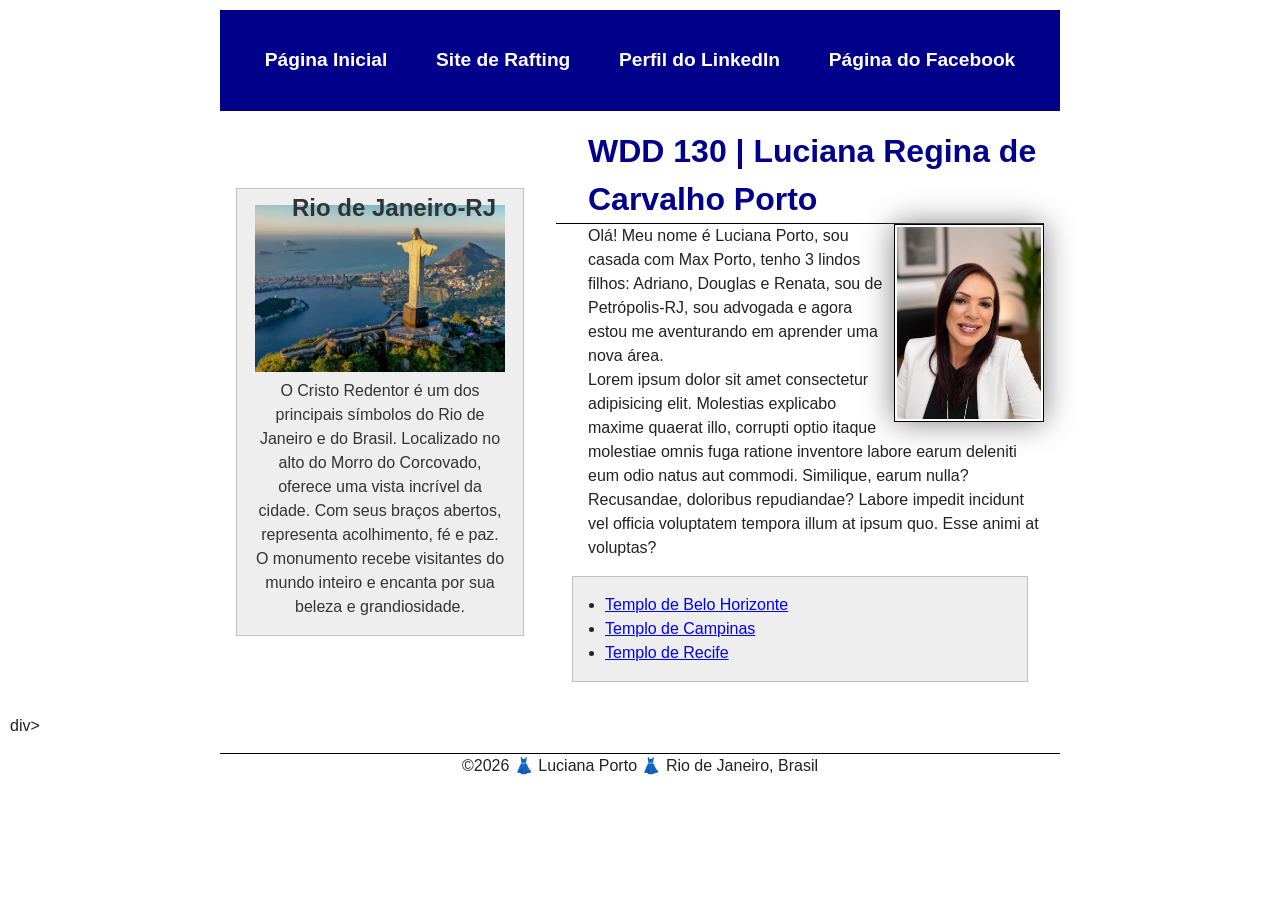
<file: index.html>
<!DOCTYPE html>
<html lang="pt-br">

<head>
    <meta charset="UTF-8">
    <meta name="viewport" content="width=device-width, initial-scale=1.0">
    <title>WDD 130 | Luciana Regina de Carvalho Porto</title>
    <meta name="description"
      content="Olá! Meu nome é Luciana Porto, estou cursando o curso de desenvolvimento de software, a finalidade desta página é melhorar minhas técnicas de desenvolvimento.">
    <meta name="author" content="Luciana Regina de Carvalho Porto">
    <link rel="stylesheet" href="estilos/estilos.css">
</head>

<body>
    <header>
        <nav>
            <a href="#">Página Inicial</a>
            <a href="wwr/">Site de Rafting</a>
            <a
              href="https://www.linkedin.com/in/luciana-regina-de-carvalho-porto-b03136411?utm_source=share_via&utm_content=profile&utm_medium=member_ios">Perfil
                do LinkedIn</a>
            <a href="https://www.facebook.com/share/1AaarNjAxA/?mibextid=wwXIfr">Página do
                Facebook</a>

        </nav>

    </header>

    <div class="grid">

        <main>


            <h1 class="identacao">WDD 130 | Luciana Regina de Carvalho Porto</h1>
            <img src="imagens/perfil.jpg" alt="Olá meu nome é Luciana Porto." width="200">
            <p class="identacao">Olá! Meu nome é Luciana Porto, sou casada com Max Porto, tenho 3
                lindos
                filhos:
                Adriano,
                Douglas e Renata, sou de Petrópolis-RJ, sou advogada e agora estou me aventurando em
                aprender uma nova área.</p>
            <p class="identacao">Lorem ipsum dolor sit amet consectetur adipisicing elit. Molestias
                explicabo maxime quaerat illo, corrupti optio itaque molestiae omnis fuga ratione
                inventore labore earum deleniti eum odio natus aut commodi. Similique, earum nulla?
                Recusandae, doloribus repudiandae? Labore impedit incidunt vel officia voluptatem
                tempora illum at ipsum quo. Esse animi at voluptas?</p>

            <ul class="caixa identacao">
                <li><a
                      href="https://www.churchofjesuschrist.org/imgs/rzvpxr74tpgakrpk4yxsnqfdjlxkghoy9fo8jytd/full/1280%2C/0/default">Templo
                        de Belo Horizonte</a>
                </li>
                <li><a
                      href="https://www.churchofjesuschrist.org/imgs/c9a81a6f86750d7d9ade3499d3df52e2f7f726a7/full/1280%2C/0/default">Templo
                        de Campinas</a>
                </li>
                <li><a
                      href="https://www.churchofjesuschrist.org/imgs/74d57cefebf31773df61b0b882067ee236de5279/full/1280%2C/0/default">Templo
                        de Recife</a>
                </li>
            </ul>
        </main>

        <aside class="caixa">
            <h2>Rio de Janeiro-RJ</h2>
            <img src="imagens/cristo-redentor.webp"
              alt="Imagem do Cristo Redentor no Rio de Janeiro">
            <p>O Cristo Redentor é um dos principais símbolos do Rio de Janeiro e do Brasil.
                Localizado no alto do
                Morro do Corcovado, oferece uma vista incrível da cidade. Com seus braços
                abertos,
                representa
                acolhimento, fé e paz. O monumento recebe visitantes do mundo inteiro e encanta
                por
                sua beleza e
                grandiosidade.</p>
        </aside>

    </div>div>

    <footer>
        <p>©️2026 👗 Luciana Porto 👗 Rio de Janeiro, Brasil</p>

    </footer>

</body>

</html>
</file>
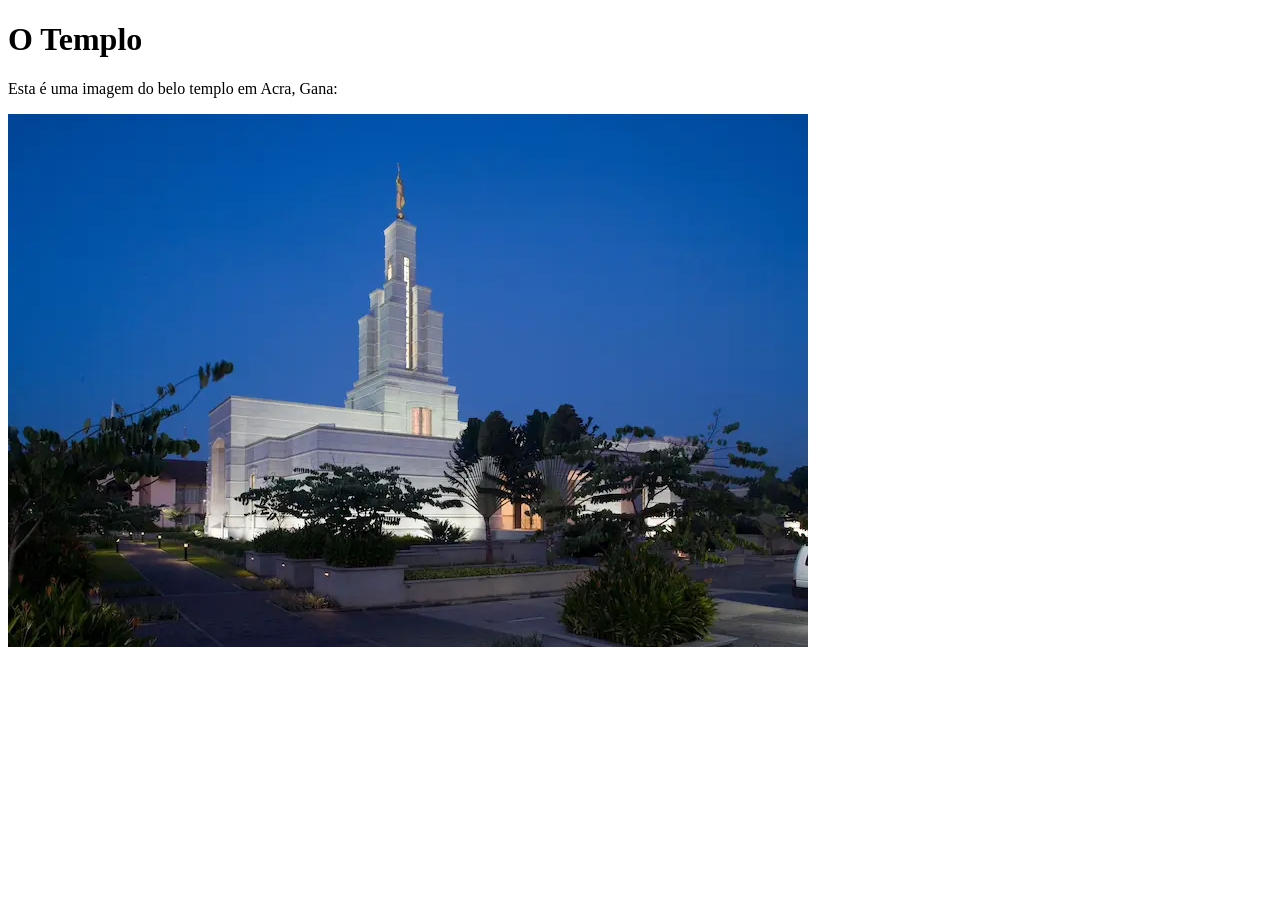
<file: semana01/imagens.html>
<!DOCTYPE html>
<html lang="pt-br">

<head>
    <meta charset="UTF-8">
    <meta name="viewport" content="width=device-width, initial-scale=1.0">
    <title>Imagem do Templo</title>
</head>

<body>
    <h1>O Templo</h1>
    <p>Esta é uma imagem do belo templo em Acra, Gana:</p>
    <img src="imagens/templo-pequeno.webp" alt="O Templo de Acra, Gana">

</body>

</html>
</file>
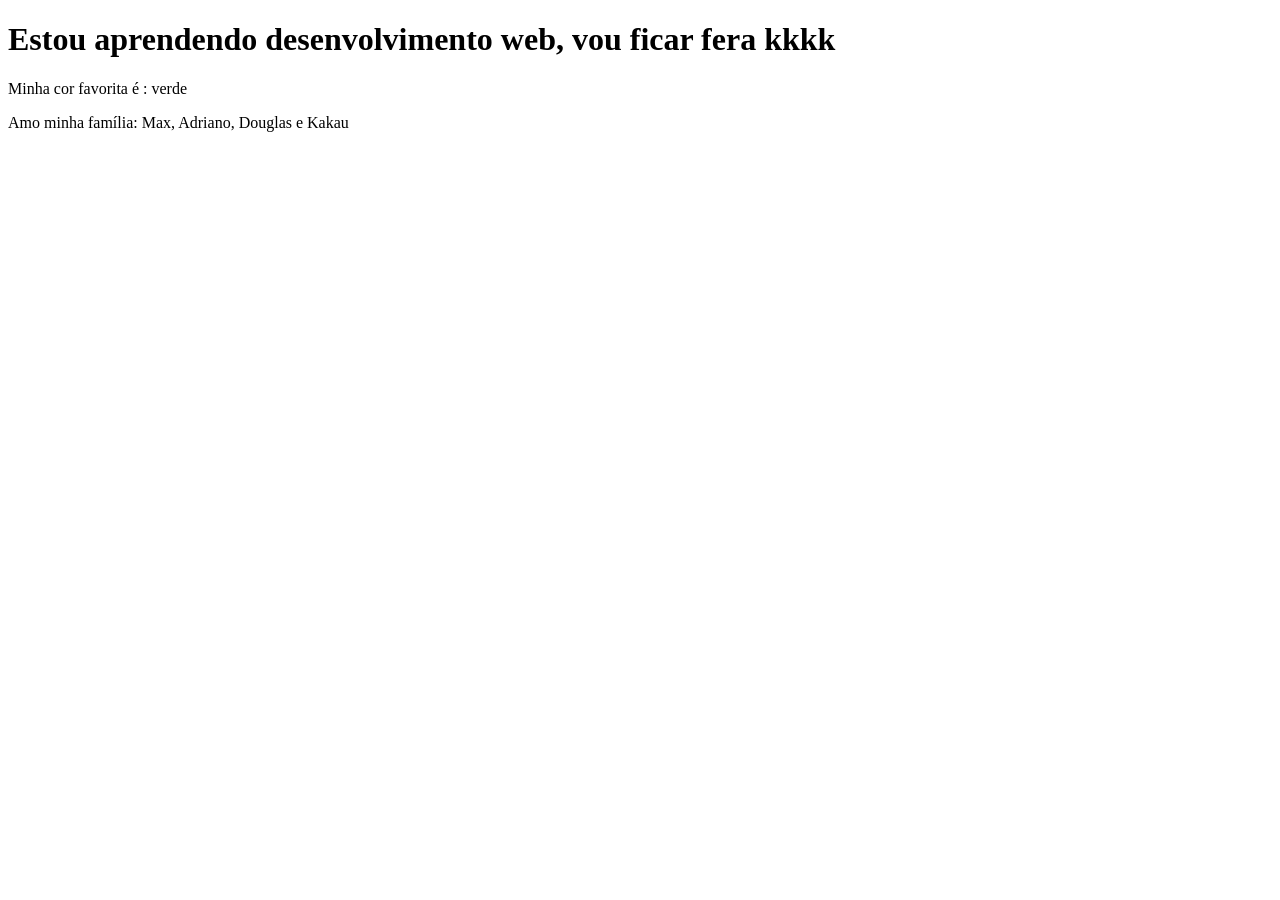
<file: semana01/primeira-pagina.html>
<!DOCTYPE html>
<html lang="pt-br">

<head>
    <meta charset="UTF-8">
    <meta name="viewport" content="width=device-width, initial-scale=1.0">
    <title>Minha Primeira Página</title>
</head>

<body>
    <h1>Estou aprendendo desenvolvimento web, vou ficar fera kkkk</h1>
    <p>Minha cor favorita é : verde</p>
    <p>Amo minha família: Max, Adriano, Douglas e Kakau</p>
</body>

</html>
</file>
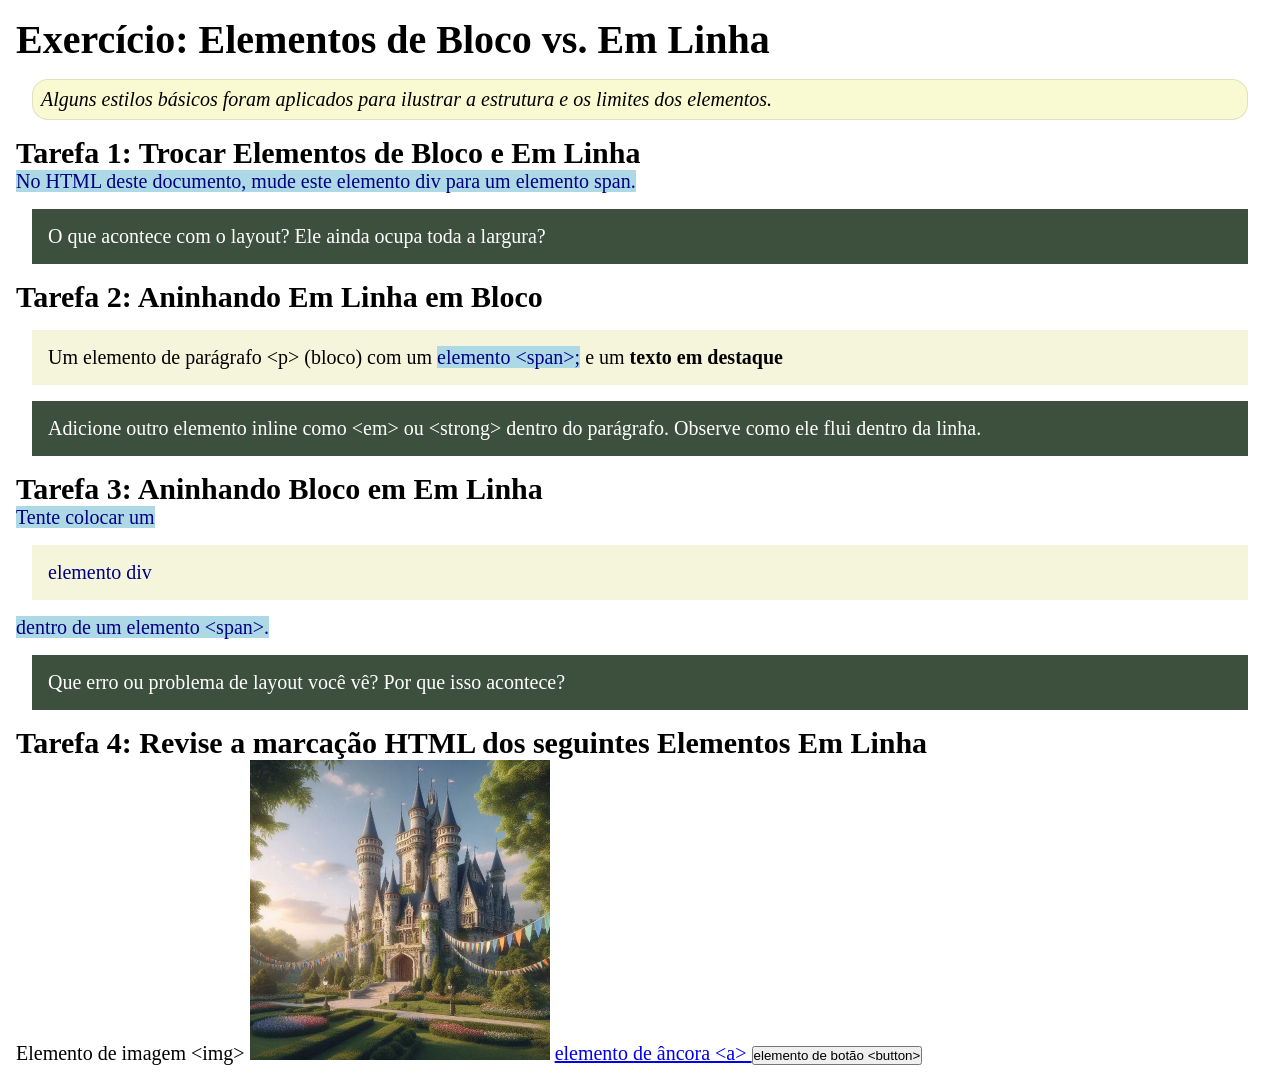
<file: semana02/bloco-vs-inline.html>
<!DOCTYPE html>
<html lang="pt-br">

<head>
    <meta charset="UTF-8">
    <meta name="viewport" content="width=device-width, initial-scale=1.0">
    <title>Exercício: Elementos de Bloco vs. Inline</title>
    <link rel="stylesheet" href="estilos/bloco-vs-inline.css">
</head>

<body>
    <main>
        <h1>Exercício: Elementos de Bloco vs. Em Linha</h1>
        <p class="note">Alguns estilos básicos foram aplicados para ilustrar a estrutura e os
            limites dos elementos.</p>

        <h2>Tarefa 1: Trocar Elementos de Bloco e Em Linha</h2>
        <span>No HTML deste documento, mude este elemento div para um elemento span.</span>

        <p class="question">O que acontece com o layout? Ele ainda ocupa toda a largura?</p>

        <h2>Tarefa 2: Aninhando Em Linha em Bloco</h2>
        <p>Um elemento de parágrafo &lt;p&gt; (bloco) com um <span>elemento &lt;span&gt;;</span> e
            um <strong>texto em destaque</strong></p>
        <p class="question">Adicione outro elemento inline como &lt;em&gt; ou &lt;strong&gt; dentro
            do parágrafo.
            Observe como ele flui dentro da linha.</p>

        <h2>Tarefa 3: Aninhando Bloco em Em Linha</h2>
        <span>Tente colocar um <div>elemento div</div> dentro de um elemento &lt;span&gt;.</span>
        <p class="question">Que erro ou problema de layout você vê? Por que isso acontece?</p>


        <h2>Tarefa 4: Revise a marcação HTML dos seguintes Elementos Em Linha</h2>
        Elemento de imagem &lt;img&gt;
        <img src="imagens/castelo.webp" alt="imagem (imagens estão em linha)" width="300"
          height="300">
        <a href="https://churchofjesuschrist.org">elemento de âncora &lt;a&gt; </a>
        <button type="button">elemento de botão &lt;button&gt;</button>
    </main>
</body>

</html>
</file>
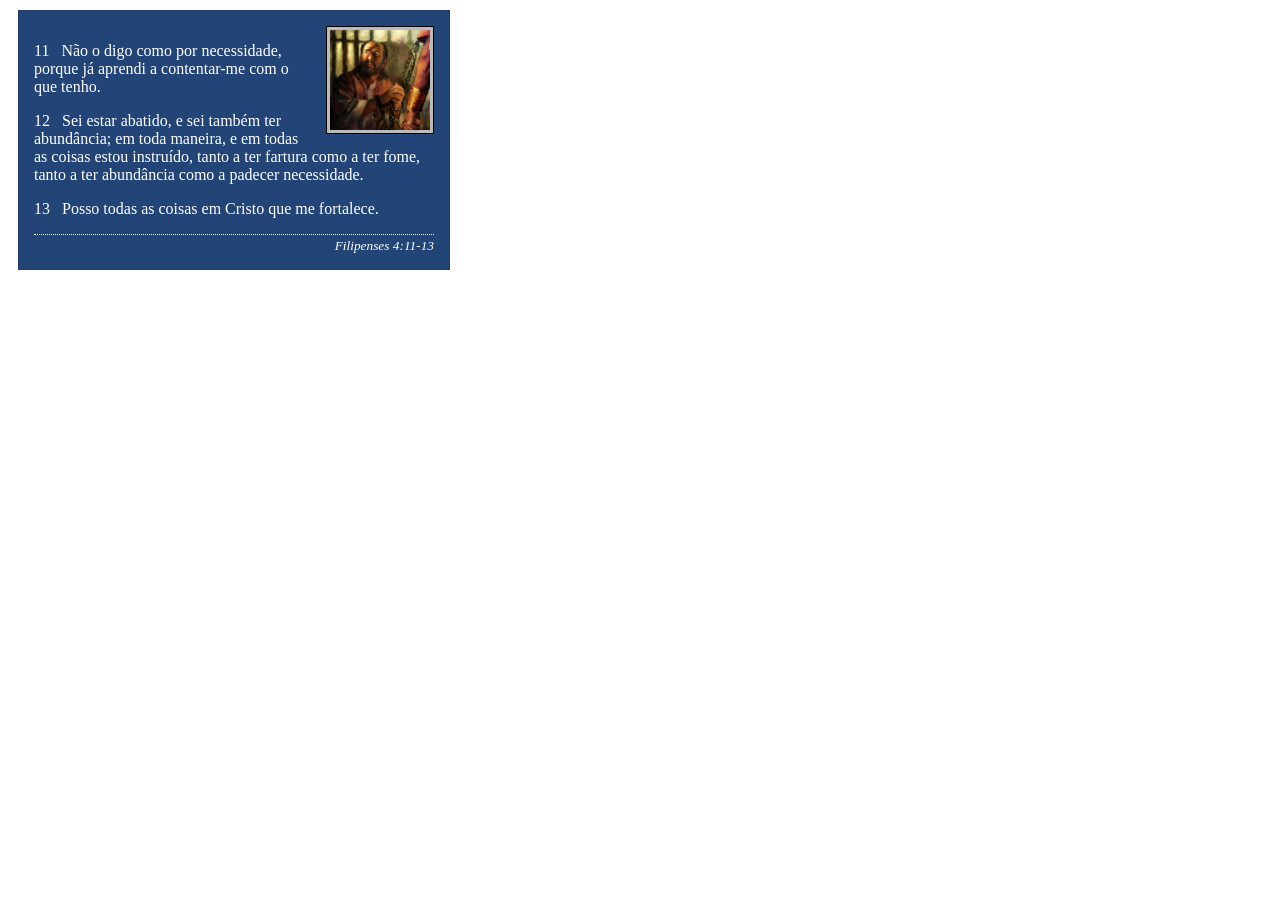
<file: semana02/box-model-solucao.html>
<!DOCTYPE html>
<html lang="pt-br">

<head>
    <meta charset="UTF-8">
    <meta name="viewport" content="width=device-width, initial-scale=1.0">
    <title>Atividade de Box Model</title>
    <link rel="stylesheet" href="estilos/box-model-solucao.css">
</head>

<body>
    <main>
        <div class="callout">
            <img src="imagens/apostolo-paulo-preso.webp" alt="Apóstolo Paulo - Preso em Roma" width="200" height="200">
            <blockquote>
                <p>11 &nbsp; Não o digo como por necessidade, porque já aprendi a contentar-me com o que tenho.</p>
                <p>12 &nbsp; Sei estar abatido, e sei também ter abundância; em toda maneira, e em todas as coisas estou
                    instruído, tanto a ter fartura como a ter fome, tanto a ter abundância como a padecer necessidade.
                </p>
                <p>13 &nbsp; Posso todas as coisas em Cristo que me fortalece.</p>
            </blockquote>
            <cite>Filipenses 4:11-13</cite>
        </div>
    </main>
</body>

</html>
</file>
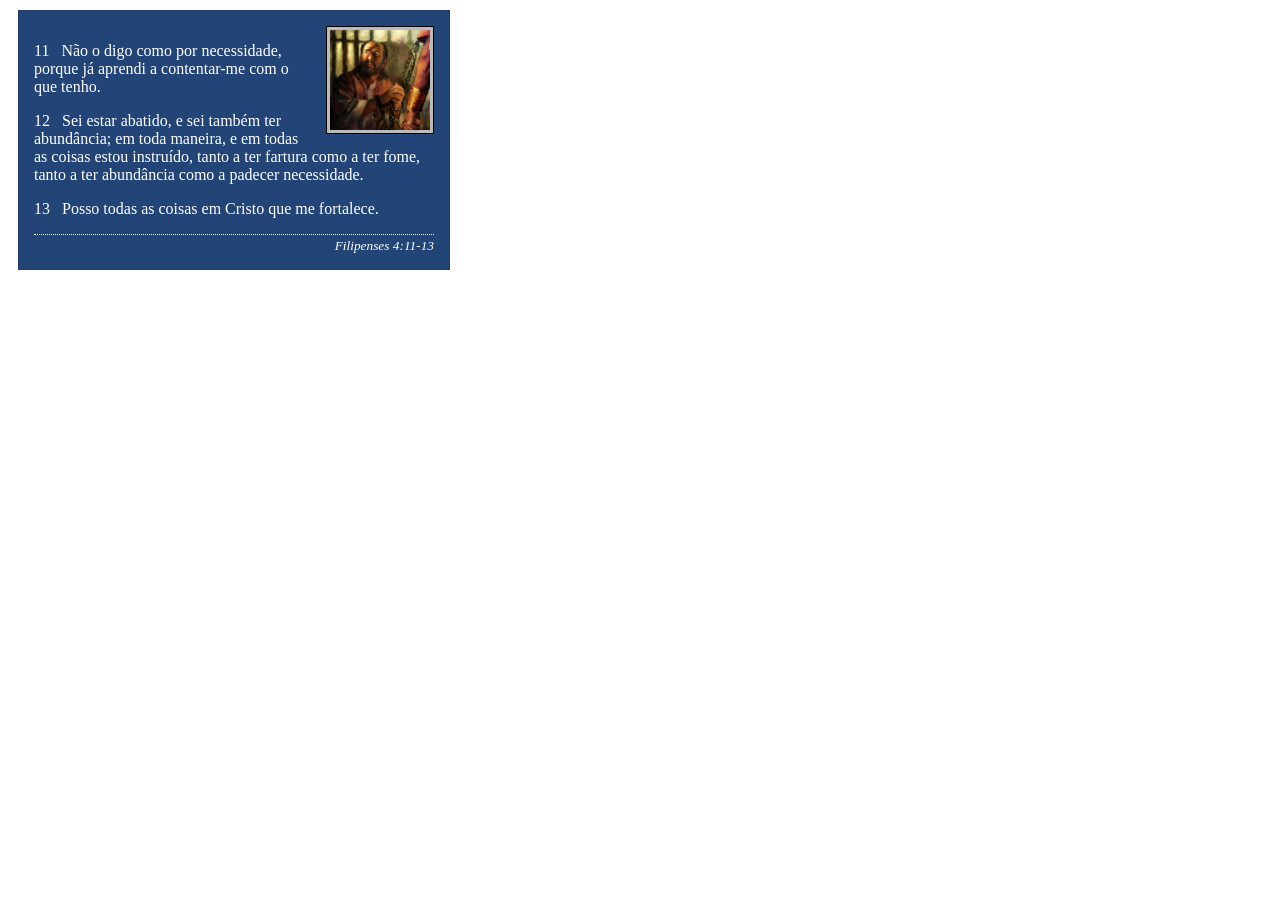
<file: semana02/box-model.html>
<!DOCTYPE html>
<html lang="pt-br">

<head>
    <meta charset="UTF-8">
    <meta name="viewport" content="width=device-width, initial-scale=1.0">
    <link rel="stylesheet" href="estilos/box-model-solucao.css">
    <title>Atividade de Box Model</title>
</head>

<body>
    <main>
        <div class="callout">
            <img src="imagens/apostolo-paulo-preso.webp" alt="Apóstolo Paulo - Preso em Roma"
              width="200" height="200">
            <blockquote>
                <p>11 &nbsp; Não o digo como por necessidade, porque já aprendi a contentar-me com o
                    que tenho.</p>
                <p>12 &nbsp; Sei estar abatido, e sei também ter abundância; em toda maneira, e em
                    todas as coisas estou instruído, tanto a ter fartura como a ter fome, tanto a
                    ter abundância como a padecer necessidade.</p>
                <p>13 &nbsp; Posso todas as coisas em Cristo que me fortalece.</p>
            </blockquote>
            <cite>Filipenses 4:11-13</cite>
        </div>
    </main>
</body>

</html>
</file>
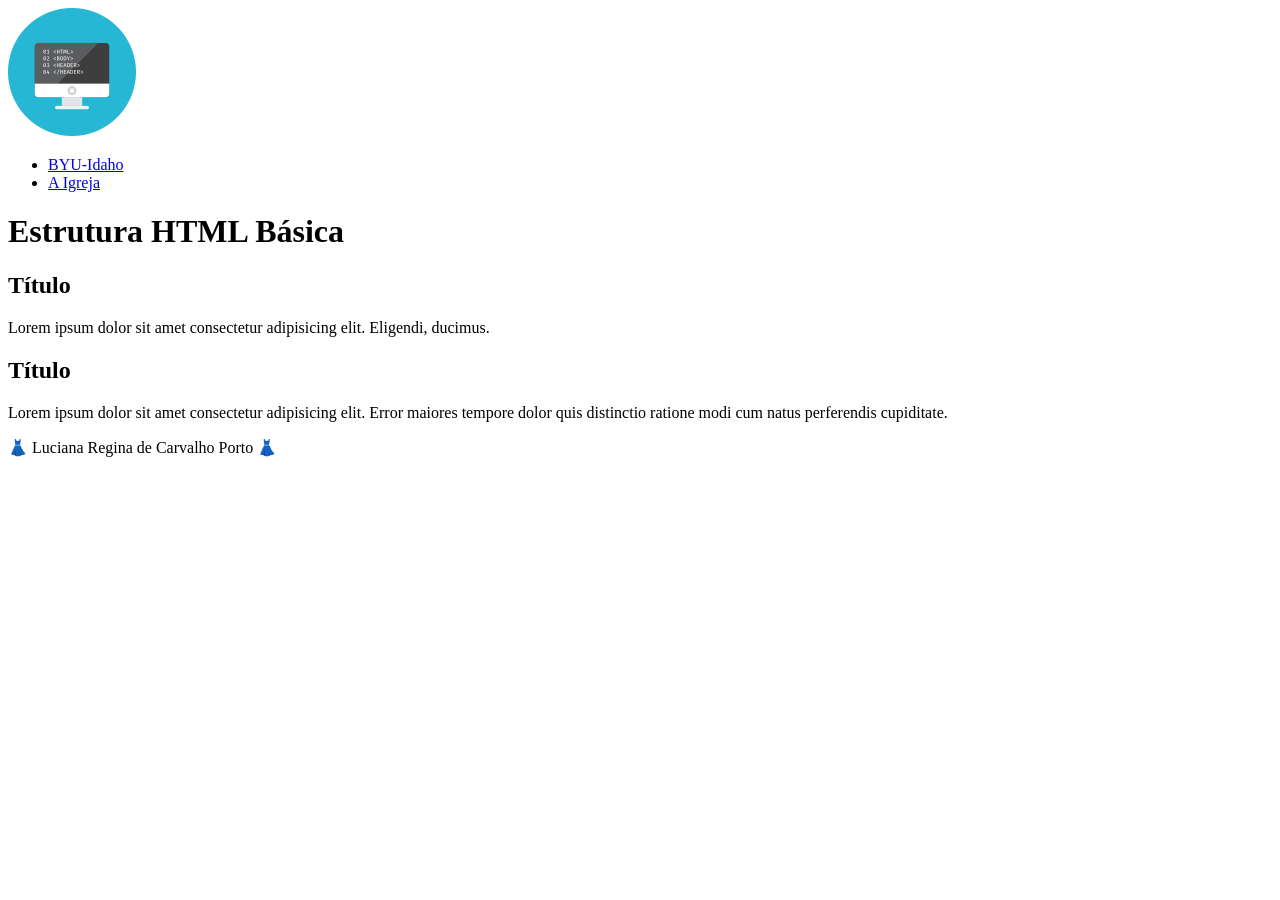
<file: semana02/layout-basico.html>
<!DOCTYPE html>
<html lang="pt-br">

<head>
    <meta charset="UTF-8">
    <meta name="viewport" content="width=device-width, initial-scale=1.0">
    <title>Estrutura HTML Básico</title>
    <meta name="description"
      content="Um exemplo básico de estrutura HTML usando elementos HTML semânticos">
    <meta name="author" content="Luciana Regina de Carvalho Porto">
</head>

<body>
    <header>
        <img src="imagens/logo-basico.png" alt="Logotipo de Layout HTML" width="128" height="128">

    </header>
    <nav>
        <ul>
            <li><a href="https://byui.edu">BYU-Idaho</a></li>
            <li><a href="https://churchofjesuschrist.org">A Igreja</a></li>
        </ul>
    </nav>
    <main>
        <h1>Estrutura HTML Básica</h1>
        <section>
            <h2>Título</h2>
            <p>Lorem ipsum dolor sit amet consectetur adipisicing elit. Eligendi, ducimus.</p>
        </section>
        <section>
            <h2>Título</h2>
            <p>Lorem ipsum dolor sit amet consectetur adipisicing elit. Error maiores tempore dolor
                quis distinctio ratione modi cum natus perferendis cupiditate.</p>
        </section>
    </main>
    <aside>
        <im
          src"https://content.churchofjesuschrist.org/templesldsorg/bc/Temples/photo-galleries/aba-nigeria/1280x800/aba-nigeria-temple-lds-1636397-wallpaper.jpg
          alt="Templo de Aba Nigéria" widht="200"></im>
    </aside>
    <footer>
        <p>👗 Luciana Regina de Carvalho Porto 👗</p>
    </footer>

</body>

</html>
</file>
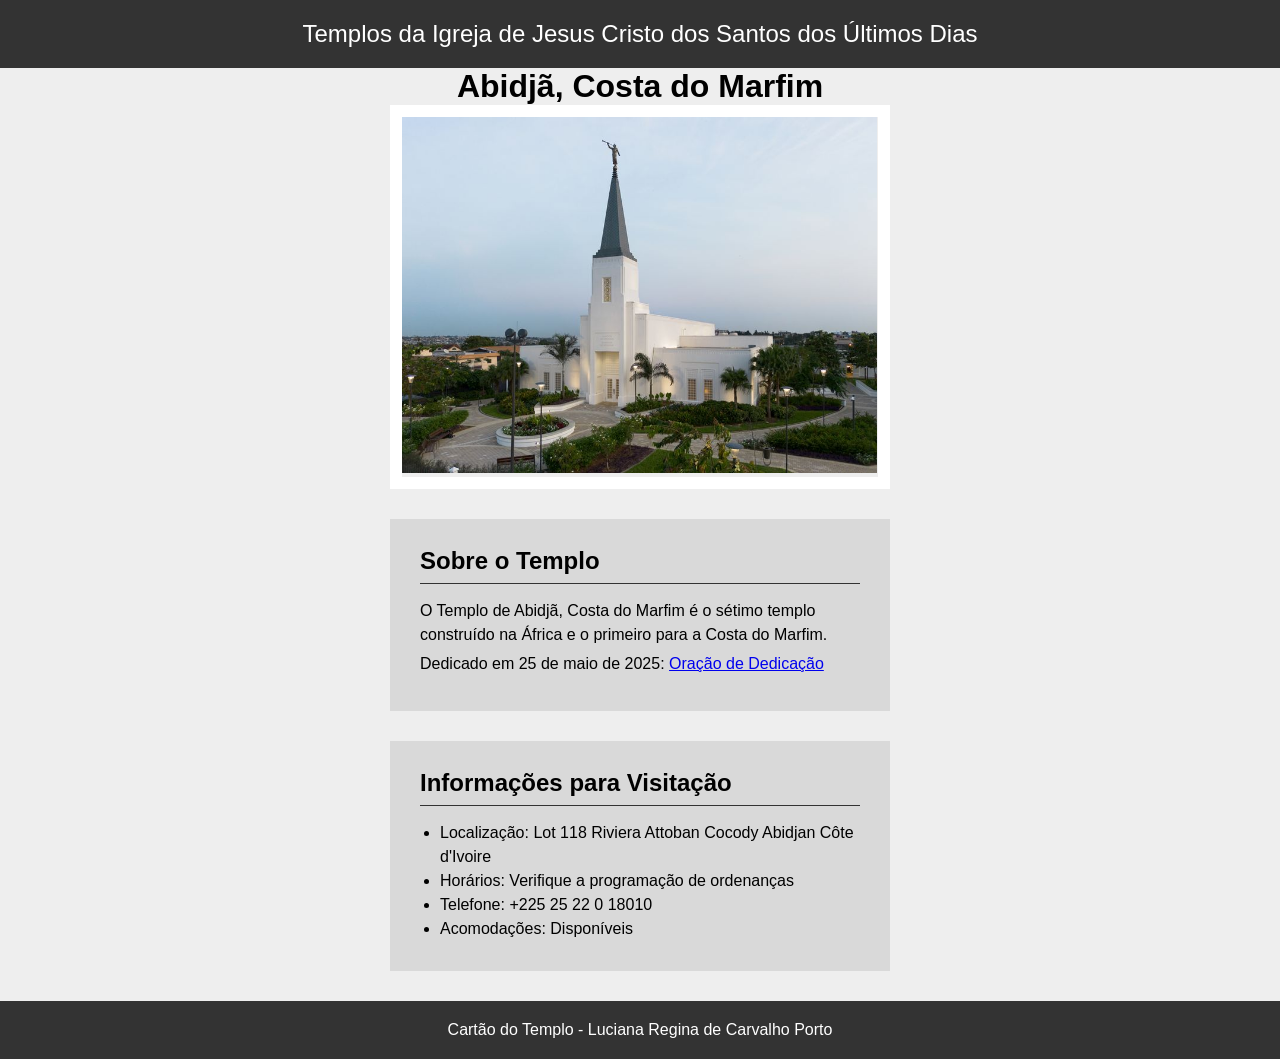
<file: semana02/templo.html>
<!DOCTYPE html>
<html lang="pt-br">

<head>
    <meta charset="UTF-8">
    <meta name="viewport" content="width=device-width, initial-scale=1.0">
    <title>Cartão do Templo - Abidjã, Costa do Marfim</title>
    <link rel="stylesheet" href="estilos/templo.css">
</head>

<body>
    <header>
        <p>Templos da Igreja de Jesus Cristo dos Santos dos Últimos Dias</p>
    </header>
    <main>
        <h1>Abidjã, Costa do Marfim</h1>
        <picture>
            <img src="imagens/abidja-costa-do-marfim.jpeg" alt="Templo de Abidjã, Costa do Marfim">
        </picture>
        <section>
            <h2>Sobre o Templo</h2>
            <p>O Templo de Abidjã, Costa do Marfim é o sétimo templo construído na África e o
                primeiro para a Costa do Marfim.</p>
            <p>Dedicado em 25 de maio de 2025: <a
                  href="https://www.churchofjesuschrist.org/temples/dedicatory-prayer/abidjan-ivory-coast-temple/2025-05-25?lang=eng"
                  target="_blank" rel="noopener noreferrer">Oração de Dedicação</a></p>
        </section>
        <section>
            <h2>Informações para Visitação</h2>
            <ul>
                <li>Localização: Lot 118 Riviera Attoban Cocody Abidjan Côte d'Ivoire</li>
                <li>Horários: Verifique a programação de ordenanças</li>
                <li>Telefone: +225 25 22 0 18010</li>
                <li>Acomodações: Disponíveis</li>
            </ul>
        </section>
    </main>
    <footer>
        <p>Cartão do Templo - Luciana Regina de Carvalho Porto</p>
    </footer>
</body>

</html>
</file>
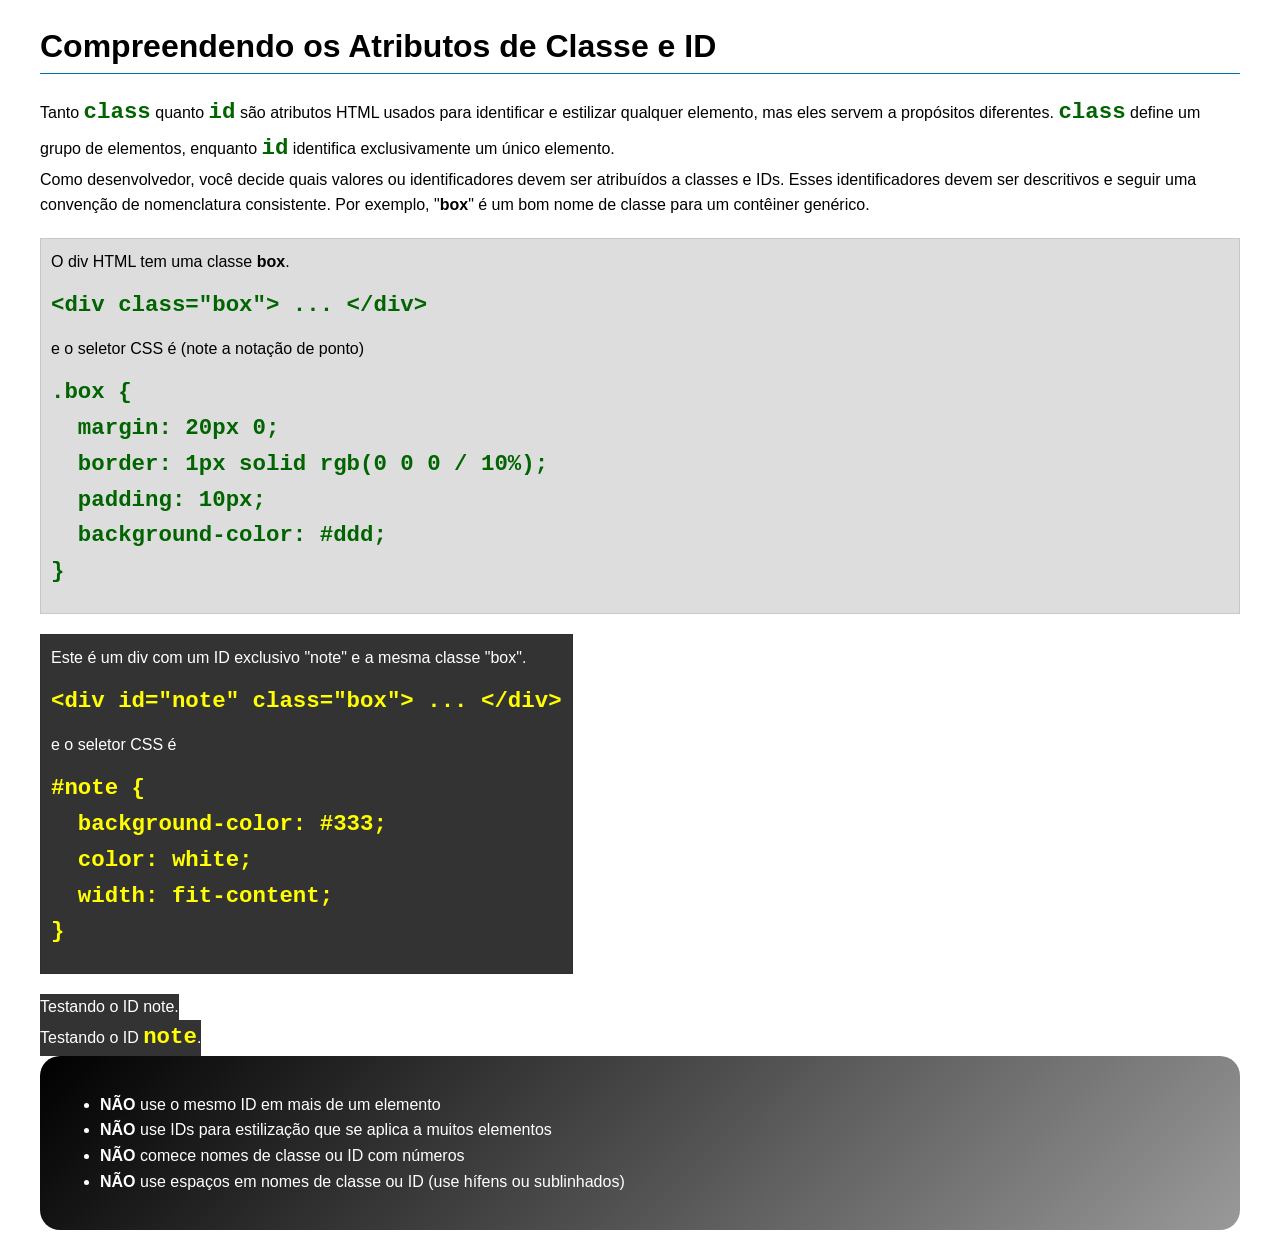
<file: semana03/classe-e-id.html>
<!DOCTYPE html>
<html lang="pt-br">

<head>
    <meta charset="UTF-8">
    <meta name="viewport" content="width=device-width, initial-scale=1.0">
    <title>Atributos de Classe vs ID</title>
    <link rel="stylesheet" href="estilos/classe-e-id.css">
</head>

<body>
    <h1>Compreendendo os Atributos de Classe e ID</h1>
    <p>Tanto <code>class</code> quanto <code>id</code> são atributos HTML usados para identificar e estilizar qualquer
        elemento, mas eles servem a propósitos diferentes. <code>class</code> define um grupo de elementos, enquanto
        <code>id</code> identifica exclusivamente um único elemento.
    </p>
    <p>Como desenvolvedor, você decide quais valores ou identificadores devem ser atribuídos a classes e IDs. Esses
        identificadores devem ser descritivos e seguir uma convenção de nomenclatura consistente. Por exemplo,
        "<strong>box</strong>" é um bom nome de classe para um contêiner genérico.</p>
    <div class="box">
        <p>O div HTML tem uma classe <strong>box</strong>.</p>
        <pre><code class="html">&lt;div class="box"&gt; ... &lt;/div&gt;</code></pre>
        e o seletor CSS é (note a notação de ponto)
        <pre><code class="css">.box {
  margin: 20px 0;
  border: 1px solid rgb(0 0 0 / 10%);
  padding: 10px;
  background-color: #ddd; 
}</code></pre>
    </div>

   

    <div id="note" class="box">
        <p>Este é um div com um ID exclusivo "note" e a mesma classe "box".</p>
        <pre><code class="html">&lt;div id="note" class="box"&gt; ... &lt;/div&gt;</code></pre>
        e o seletor CSS é
        <pre><code class="css">#note {
  background-color: #333;
  color: white;
  width: fit-content;
}</code></pre>
    </div>

    <div id="note">
        <p>Testando o ID note.</p>
    </div>


    <div id="note">
        <p>Testando o ID <code>note</code>.</p>
    </div>

    <section id="melhor-pratica">
        <ul>
            <li><strong>NÃO</strong> use o mesmo ID em mais de um elemento</li>
            <li><strong>NÃO</strong> use IDs para estilização que se aplica a muitos elementos</li>
            <li><strong>NÃO</strong> comece nomes de classe ou ID com números</li>
            <li><strong>NÃO</strong> use espaços em nomes de classe ou ID (use hífens ou sublinhados)</li>
        </ul>
    </section>

    <br>

</body>

</html>
</file>
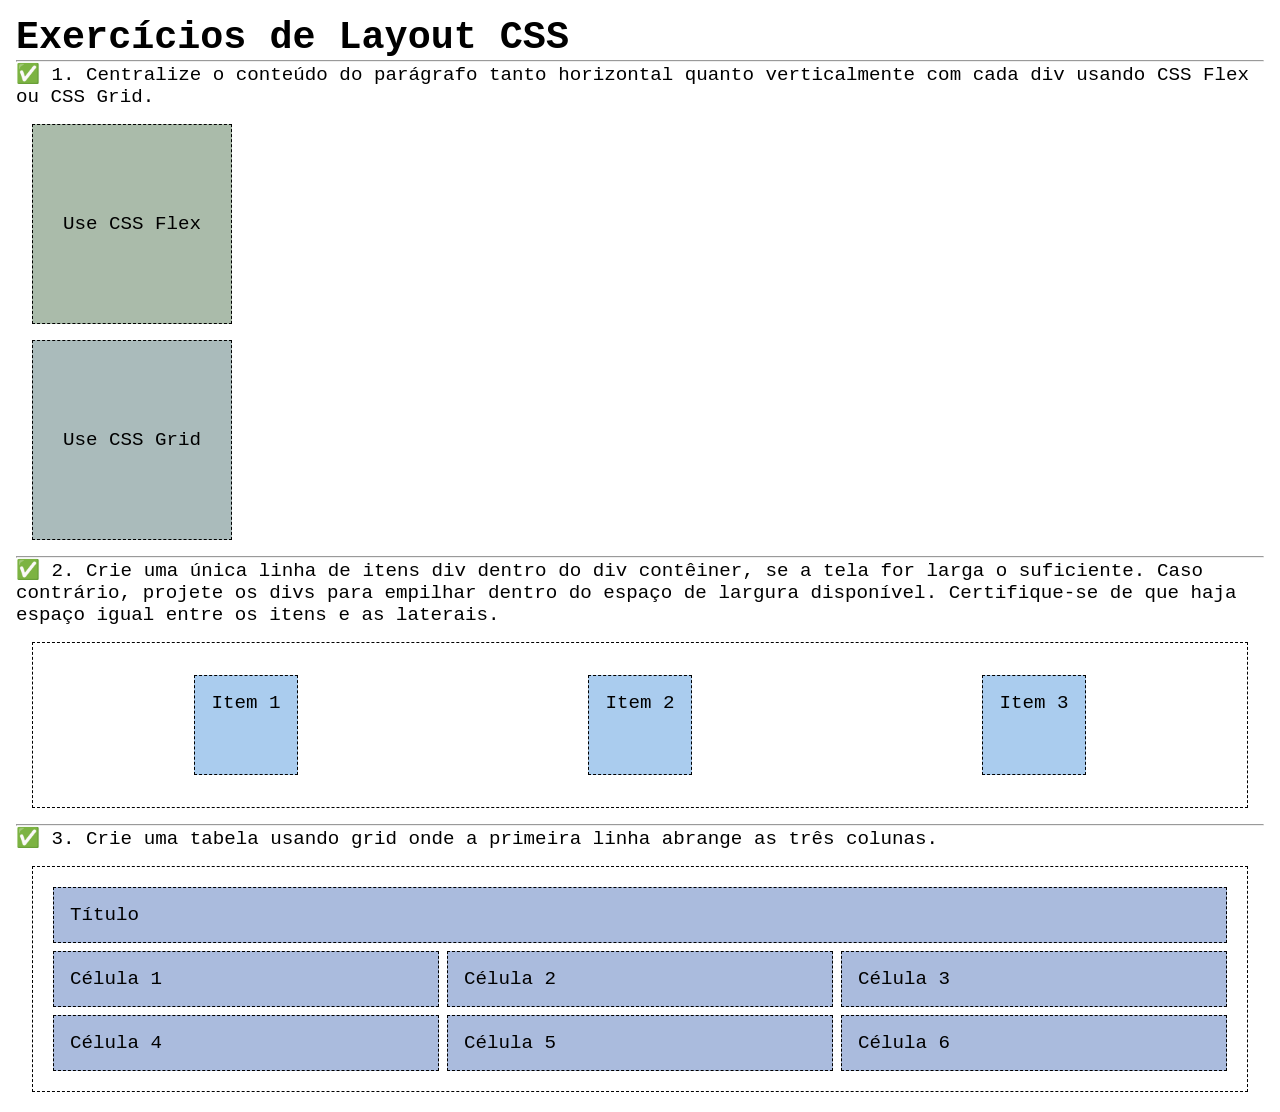
<file: semana04/exercicios-layout.html>
<!DOCTYPE html>
<html lang="pt-br">

<head>
    <meta charset="UTF-8">
    <meta name="viewport" content="width=device-width, initial-scale=1.0">
    <title>Exercícios de Layout CSS</title>
    <link rel="stylesheet" href="estilos/exercicios-layout.css">
</head>

<body>
    <main>
        <h1>Exercícios de Layout CSS</h1>
        <hr>
        <p>✅ 1. Centralize o conteúdo do parágrafo tanto horizontal quanto verticalmente com cada
            div usando CSS Flex ou
            CSS Grid.
        </p>
        <div class="one flex">
            <p>Use CSS Flex</p>
        </div>
        <div class="one grid">
            <p>Use CSS Grid</p>
        </div>
        <hr>
        <p>✅ 2. Crie uma única linha de itens div dentro do div contêiner, se a tela for larga o
            suficiente. Caso
            contrário, projete os
            divs para empilhar dentro do espaço de largura disponível. Certifique-se de que haja
            espaço igual entre os
            itens e as laterais.</p>
        <div class="container2">
            <div class="dois">
                <p>Item 1</p>
            </div>
            <div class="dois">
                <p>Item 2</p>
            </div>
            <div class="dois">
                <p>Item 3</p>
            </div>
        </div>
        <hr>
        <p>✅ 3. Crie uma tabela usando grid onde a primeira linha abrange as três colunas. </p>
        <div class="container3">
            <div class="tres colunas-3">
                <p>Título</p>
            </div>
            <div class="tres">
                <p>Célula 1</p>
            </div>
            <div class="tres">
                <p>Célula 2</p>
            </div>
            <div class="tres">
                <p>Célula 3</p>
            </div>
            <div class="tres">
                <p>Célula 4</p>
            </div>
            <div class="tres">
                <p>Célula 5</p>
            </div>
            <div class="tres">
                <p>Célula 6</p>
            </div>

        </div>
    </main>
</body>

</html>
</file>
<file: estilos/estilos.css>
/* Resetar CSS do meu projeto */
* {
    margin: 0;
    padding: 0;
    box-sizing: border-box;
}

:root {
    --cor-principal: darkblue;
    --espacamento: 1rem;
}

header,
footer,
.grid {
    max-width: 840px;
    margin: 0 auto;
}

body {
    font-family: Arial, Helvetica, sans-serif;
    line-height: 1.5;
    color: #222;
    background: #fff;
    margin: 10px;
}

nav {
    background-color: var(--cor-principal);
    padding: 1rem;
    display: flex;
    justify-content: space-evenly;
    align-items: center;
}

nav a {
    color: white;
    display: block;
    padding: 20px;
    text-decoration: none;
    font-size: 1.2rem;
    font-weight: 700;
}

.grid {
    display: grid;
    align-items: center;
}

main {
    grid-column: 2/3;
    margin: 1rem;
}

h1 {
    color: var(--cor-principal);
    border-bottom: 1px solid #000;
}

main img {
    margin-left: 10px;
    width: 150px;
    height: auto;
    border: 1px solid black;
    padding: 2px;
    box-shadow: 0 0 30px gray;
    float: right;
}

p {
    padding: 0px;
}

aside {
    width: 18rem;
    /* 1️⃣ */
    color: #333;
    text-align: center;
    position: relative;
    grid-column: 1/2;
    grid-row: 1/2;
}

aside img {
    width: 250px;
    height: auto;
}

aside h2 {
    position: absolute;
    top: 1px;
    left: 55px;
}

footer {
    margin-top: 15px;
    border-top: 1px solid #000;
    text-align: center;
}

/* Seletores de Caixa */

.caixa {
    border: 1px solid rgb(0 0 0/ 0.2);
    padding: var(--espacamento);
    margin: var(--espacamento);
    background-color: #eee;
}

.identacao {
    padding-left: 2rem;
}
</file>
<file: semana02/estilos/bloco-vs-inline.css>
* {
    margin: 0;
    padding: 0;
}

body {
    font-size: 20px;
    margin: 1rem;
}

p,
div {
    background-color: beige;
    margin: 1rem;
    padding: 1rem;
}

span {
    color: navy;
    background-color: lightblue;
}

code {
    margin: 0;
    padding: 0;
    color: green;
    font-size: 1.2rem;
}

.note {
    font-style: italic;
    background-color: lightgoldenrodyellow;
    border-radius: 1rem;
    border: 1px solid rgb(0 0 0 / 10%);
    margin: 1rem;
    padding: .5rem;
}

.question {
    background-color: #3d503d;
    color: #fff;
}
</file>
<file: semana02/estilos/box-model-solucao.css>
.callout {
    max-width: 400px;
    margin: 10px;
    border: 1px solid rgba(0, 0, 0, .1);
    padding: 15px;
    background-color: #247;
    color: #fff;
}

.callout img {
    float: right;
    margin: 0 0 10px 15px;
    border: 1px solid #000;
    padding: 3px;
    background-color: #bbb;
    width: 100px;
    height: auto;

}

blockquote {
    margin: 0;
}

cite {
    display: block;
    border-top: 1px dotted #fff;
    padding-top: 3px;
    text-align: right;
    font-size: smaller;
}
</file>
<file: semana02/estilos/templo.css>
* {
    margin: 0;
    padding: 0;
}

body {
    font-family: Arial, Helvetica, sans-serif;
    background-color: #eeeeee;
}

header,
footer {
    background-color: #333333;
    color: #fff;
    text-align: center;
    padding: 20px;

}

header {
    font-size: 1.5rem;
}

main {
    margin: 0 auto;
    width: 500px;
}

h1 {
    text-align: center;
}

picture {
    display: block;
    width: 500px;
    height: auto;
    margin-bottom: 30px;
    border: 12px solid white;
    box-sizing: border-box;
}

img {
    width: 475px;
    height: auto;
}

section {
    background-color: #d9d9d9;
    margin: 0 0 30px 0;
    padding: 30px;
    line-height: 1.5rem;
}

section p {
    margin-bottom: 5px;
}

section h2 {
    margin-bottom: 15px;
    border-bottom: 1px solid #333;
    padding-bottom: 10px;
}

section ul {
    margin-left: 20px;
}
</file>
<file: semana03/estilos/classe-e-id.css>
body {
    font-family: Arial, sans-serif;
    line-height: 1.6;
    margin: 0;
    padding: 0 40px;
}

h1 {
    border-bottom: 1px solid rgb(0 110 182);
    padding-bottom: 0;
}



p {
    margin: 0;
}

code {
    color: darkgreen;
    font-weight: 700;
    font-size: 1.4rem;
}

/* Class exemplos - podem ser reutilizados */

.box {
    margin: 20px 0;
    border: 1px solid rgb(0 0 0 / 10%);
    padding: 10px;
    background-color: #ddd; /* essa é a abreviação para #dddddd */
}

.highlight {
    background-color: #efefaa;
    border-radius: 25px;
    padding: 25px;
}

/* ID exemplos - devem ser únicos */

#note {
    background-color: #333;
    color: white;
    width: fit-content;
}

#note code {
    color: yellow;
}

#melhor-pratica {
    background: linear-gradient(135deg, #000 0%, #999 100%);
    color: white;
    border-radius: 20px;
    padding: 20px
}
</file>
<file: semana04/estilos/exercicios-layout.css>
* {
    margin: 0;
    padding: 0;
    box-sizing: border-box;
}

body {
    margin: 1rem;
    font-family: monospace;
    font-size: 1.2rem;
}

div {
    margin: 1rem;
    border: 1px dashed;
    padding: 1rem;
}

.one {
    width: 200px;
    height: 200px;
}

.flex {
    background-color: #aba;
    display: flex;
    justify-content: center;
    align-items: center;
}

.grid {
    background-color: #abb;
    display: grid;
    place-items: center;
}

.container2 {
    display: flex;
    flex-wrap: wrap;
    justify-content: space-around;
}

.dois {
    background-color: #ace;
    height: 100px;
}

.container3 {
    display: grid;
    grid-template-columns: 1fr 1fr 1fr;
}

.colunas-3 {
    grid-column: 1/4;

}

.tres {
    margin: .25rem;
    background-color: #abd;
}
</file>
